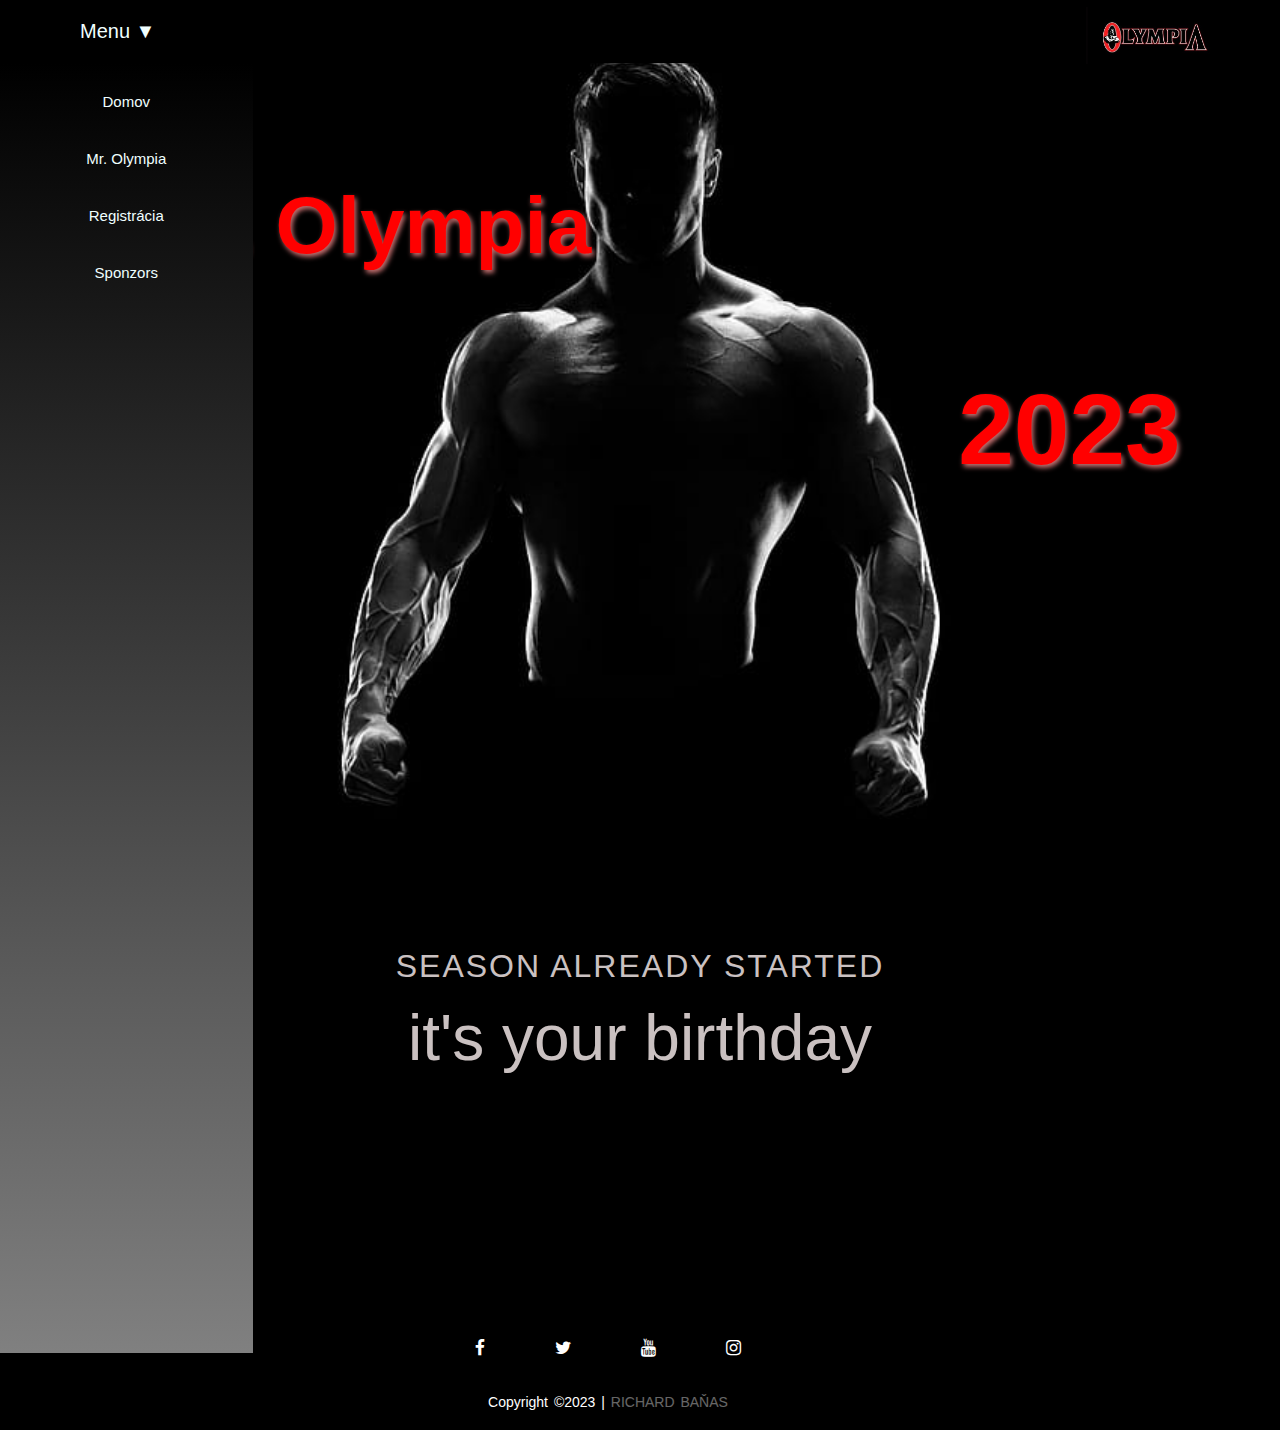
<file: index.html>
<!DOCTYPE html>
<html lang="sk">
<head>
    <meta charset="UTF-8">
    <meta http-equiv="X-UA-Compatible" content="IE=edge">
    <meta name="viewport" content="width=device-width, initial-scale=1.0">
    <link rel="stylesheet" href="css/Domov.css">
    <link rel="stylesheet" href="css/navigacia.css">
    <link rel="stylesheet" href="https://stackpath.bootstrapcdn.com/font-awesome/4.7.0/css/font-awesome.min.css">
    <link rel="icon" type="image/png" sizes="16x16" href="fotky/favicon-16x16.png">
    <title>Mr. Olympia</title>
</head>
<body>
    <header>
        <!--navigacia-->
        <ul>
            <a href="index.html"><img src="fotky/logo1.jpg" alt="logo olimpie" class="logo"></a>
            <li>
            <a href="index.html" class="home">Menu ▼ </a>
            <ul class="dropdown">
                <li><a href="index.html">Domov</a></li>
                <li><a href="mr.olympia.html">Mr. Olympia</a></li>
                <li><a href="kontakt.html">Registrácia</a></li>
                <li><a href="sponzor.html">Sponzors</a></li>
            </ul>
        </li>
        </ul>
    </header>

    <main>
        <!--uvodne nadpisi na hlavnej strane-->
       <section class="nadpis">
        <div>
            <h1 class="nadpis-1">Mr. Olympia</h1>
        </div>
        <div>
            <h1  class="nadpis-2">2023</h1>
        </div>
       </section>
       <!--odpocet-->
       <section class="sectino2">
        <div class="container">
            <h1 id="headline" class="od_nadpis">Next season</h1>
            <div id="countdown">
          <ul>
          <li><span id="days"></span> days</li>
          <li><span id="hours"></span> Hours</li>
          <li><span id="minutes"></span> Minutes</li>
          <li><span id="seconds"></span> Seconds</li>
          </ul>
           </div>
          
          <div id="content" class="emoji">
            <span>it's your birthday</span>
          </div>
       </section>
       <script src="javascript.js"></script>
    </main>
    <footer>
        <ul class="socials"> <!-- Responzivny Footer -->
            <li><a href="https://www.facebook.com/mrolympia" target="_blank"><i class="fa fa-facebook"></i></a></li>
            <li><a href="https://twitter.com/MrOlympiaLLC" target="_blank"><i class="fa fa-twitter"></i></a></li>
            <li><a href="https://www.youtube.com/watch?v=WgcWJ4HOVTw" target="_blank"><i class="fa fa-youtube"></i></a></li>
            <li><a href="https://www.instagram.com/mrolympiallc/" target="_blank"><i class="fa fa-instagram"></i></a></li>
        </ul>
        <p>copyright &copy;2023 | <span>Richard Baňas</span></p>
    </footer>
</body>
</html>
</file>
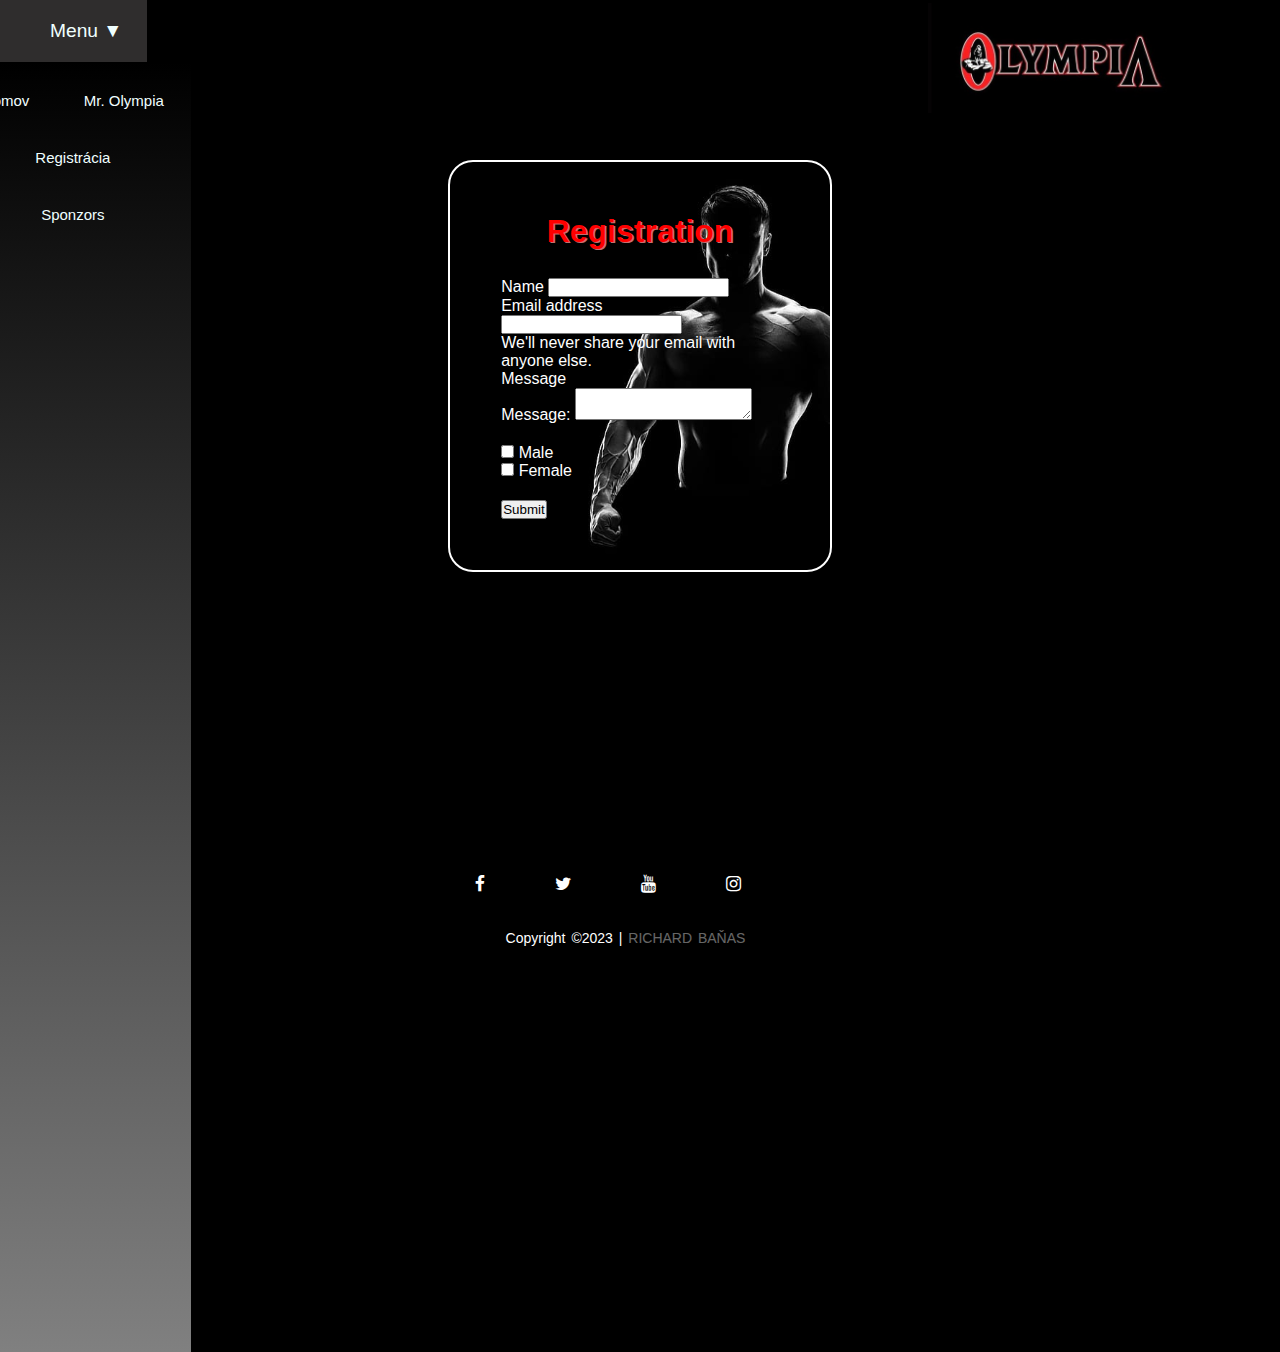
<file: kontakt.html>
<!DOCTYPE html>
<html lang="sk">
<head>
    <meta charset="UTF-8">
    <meta http-equiv="X-UA-Compatible" content="IE=edge">
    <meta name="viewport" content="width=device-width, initial-scale=1.0">
    <link rel="stylesheet" href="css/kontakt.css">
    <link rel="stylesheet" href="css/navigacia.css">
    <link href="https://cdn.jsdelivr.net/npm/bootstrap@5.3.0/dist/css/bootstrap.min.css" rel="stylesheet" integrity="sha384-9ndCyUaIbzAi2FUVXJi0CjmCapSmO7SnpJef0486qhLnuZ2cdeRhO02iuK6FUUVM" crossorigin="anonymous">
    <script src="https://cdn.jsdelivr.net/npm/@popperjs/core@2.11.8/dist/umd/popper.min.js" integrity="sha384-I7E8VVD/ismYTF4hNIPjVp/Zjvgyol6VFvRkX/vR+Vc4jQkC+hVqc2pM8ODewa9r" crossorigin="anonymous"></script>
<script src="https://cdn.jsdelivr.net/npm/bootstrap@5.3.0/dist/js/bootstrap.min.js" integrity="sha384-fbbOQedDUMZZ5KreZpsbe1LCZPVmfTnH7ois6mU1QK+m14rQ1l2bGBq41eYeM/fS" crossorigin="anonymous"></script>
    <script src="https://cdn.jsdelivr.net/npm/bootstrap@5.3.0/dist/js/bootstrap.bundle.min.js" integrity="sha384-geWF76RCwLtnZ8qwWowPQNguL3RmwHVBC9FhGdlKrxdiJJigb/j/68SIy3Te4Bkz" crossorigin="anonymous"></script>
    <link rel="stylesheet" href="https://stackpath.bootstrapcdn.com/font-awesome/4.7.0/css/font-awesome.min.css">
    <link rel="icon" type="image/png" sizes="16x16" href="fotky/favicon-16x16.png">
    <title>Mr. Olympia</title>
</head>
<body>
    <header>
      <!--navigacia-->
        <ul>
            <a href="index.html"><img src="fotky/logo1.jpg" alt="logo olimpie" class="logo1"></a>
            <li>
            <a href="" class="menu1">Menu ▼ </a>
            <ul class="dropdown1">
            <li><a href="index.html">Domov</a></li>
            <li><a href="mr.olympia.html">Mr. Olympia</a></li>
            <li><a href="kontakt.html">Registrácia</a></li>
            <li><a href="sponzor.html">Sponzors</a></li>
            </ul>
        </li>
        </ul>
    </header>

    <main>
      <!--registracny formular cez bootstrap-->
      <section><H1>Registration</H1>
        <div class="mb-3">
          <label for="exampleInputEmail1" class="form-label">Name</label>
          <input type="email" class="form-control" id="exampleInputEmail1" aria-describedby="emailHelp">
          <div id="emailHelp" class="form-text"></div>
        </div>
        <div class="mb-3">
          <label for="exampleInputEmail1" class="form-label">Email address</label>
          <input type="email" class="form-control" id="exampleInputEmail1" aria-describedby="emailHelp">
          <div id="emailHelp" class="form-text">We'll never share your email with anyone else.</div>
        </div>
        <label for="exampleInputEmail1" class="form-label">Message</label>
        <div class="input-group ">
          <span class="input-group-text">Message:</span>
          <textarea class="form-control text" aria-label="With textarea"></textarea>
        </div>
        <div class="form-check form-check-inline medzera">
          <input class="form-check-input" type="checkbox" id="inlineCheckbox1" value="option1">
          <label class="form-check-label" for="inlineCheckbox1">Male</label>
        </div>
        <div class="form-check form-check-inline">
          <input class="form-check-input" type="checkbox" id="inlineCheckbox2" value="option2">
          <label class="form-check-label" for="inlineCheckbox2">Female</label>
        </div>
        <div>
          <button type="submit" class="btn btn-primary">Submit</button>
        </div></section>
    </main>

    <footer>
      <ul class="socials"> <!-- Responzivny Footer -->
          <li><a href="https://www.facebook.com/mrolympia" target="_blank"><i class="fa fa-facebook"></i></a></li>
          <li><a href="https://twitter.com/MrOlympiaLLC" target="_blank"><i class="fa fa-twitter"></i></a></li>
          <li><a href="https://www.youtube.com/watch?v=WgcWJ4HOVTw" target="_blank"><i class="fa fa-youtube"></i></a></li>
          <li><a href="https://www.instagram.com/mrolympiallc/" target="_blank"><i class="fa fa-instagram"></i></a></li>
      </ul>
      <p>copyright &copy;2023 | <span>Richard Baňas</span></p>
  </footer>
</body>
</html>
</file>
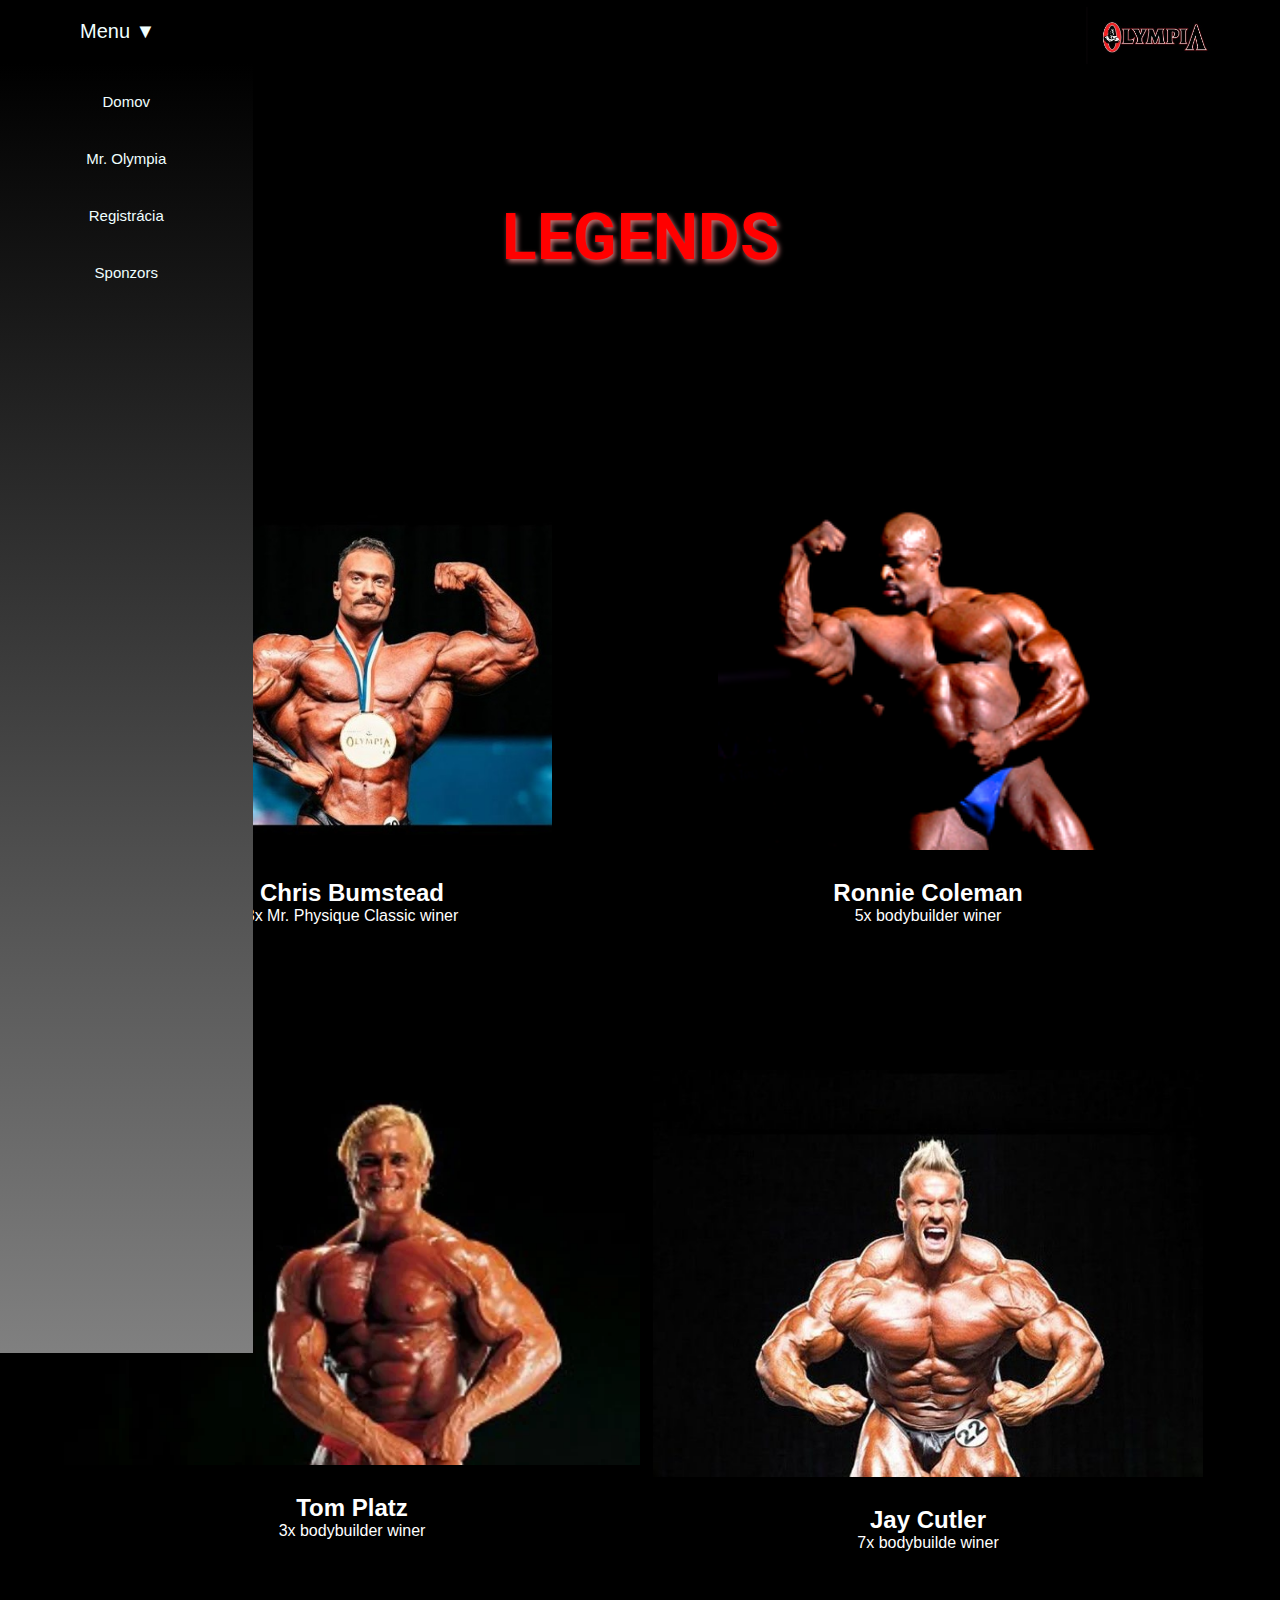
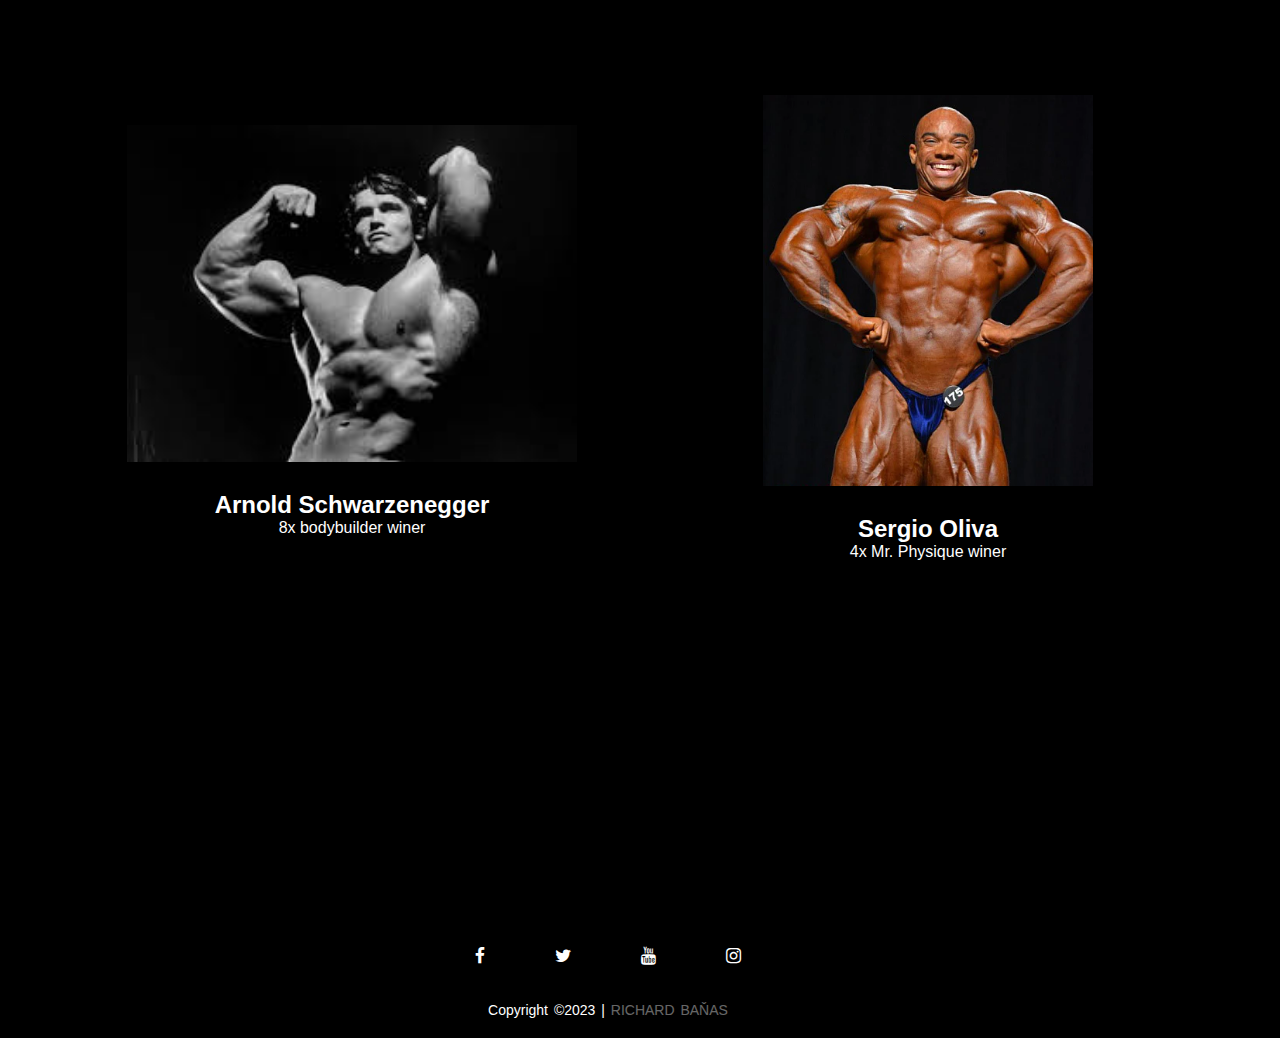
<file: mr.olympia.html>
<!DOCTYPE html>
<html lang="sk">
<head>
    <meta charset="UTF-8">
    <meta http-equiv="X-UA-Compatible" content="IE=edge">
    <meta name="viewport" content="width=device-width, initial-scale=1.0">
    <link rel="stylesheet" href="css/navigacia.css">
    <link rel="stylesheet" href="css/mr.olympia.css">
    <link rel="preconnect" href="https://fonts.googleapis.com">
    <link rel="preconnect" href="https://fonts.gstatic.com" crossorigin>
    <link href="https://fonts.googleapis.com/css2?family=Roboto:wght@900&display=swap" rel="stylesheet">
    <link rel="stylesheet" href="https://stackpath.bootstrapcdn.com/font-awesome/4.7.0/css/font-awesome.min.css">
    <link rel="icon" type="image/png" sizes="16x16" href="fotky/favicon-16x16.png">
        <title>Mr. Olympia</title>
</head>
<body>
    <header>
        <!--navigacia-->
        <ul>
            <a href="index.html"><img src="fotky/logo1.jpg" alt="logo olimpie" class="logo"></a>
            <li>
            <a href="index.html" class="home">Menu ▼ </a>
            <ul class="dropdown">
                <li><a href="index.html">Domov</a></li>
                <li><a href="mr.olympia.html">Mr. Olympia</a></li>
                <li><a href="kontakt.html">Registrácia</a></li>
                <li><a href="sponzor.html">Sponzors</a></li>
            </ul>
        </li>
        </ul>
    </header>

    <main>
        <!--zoznam legiend-->
        <H1>LEGENDS</H1>
        <section>
            <div class="vyherca">
                <img src="fotky/bumstead.jpg" class="bumstead" alt="">
                <div>
                    <h2>Chris Bumstead</h2>
                    <p>3x Mr. Physique Classic winer</p>
                </div>
            </div>
            <div class="vyherca">
                <img src="fotky/Ronnie_Coleman_8_x_Mr_Olympia_-_2009_-_5.png"  class="ronie" alt="">
                <div>
                    <h2>Ronnie Coleman</h2>
                    <p>5x bodybuilder winer</p>
                </div>
               
            </div>
            <div class="vyherca">
                <img src="fotky/platz.webp" class="platz" alt="">
                <div>
                    <h2>Tom Platz</h2>
                    <p>3x bodybuilder winer</p>
                </div> <div class="layer"></div>
            </div>
            <div class="vyherca posun1">
                <img src="fotky/Cutler.jpg" class="cutler"  alt="">
                <div>
                    <h2>Jay Cutler</h2>
                    <p>7x bodybuilde winer</p>
                </div>
            </div>
            <div class="vyherca">
                <img src="fotky/neger.jpg" class="neger" alt="">
                <div>
                    <h2>Arnold Schwarzenegger</h2>
                    <p>8x bodybuilder winer</p>
                </div> <div class="layer"></div>
            </div>
            <div class="vyherca posun1">
                <img src="fotky/Sergio-Oliva.webp" class="oliva" alt="">
                <div>
                    <h2>Sergio Oliva</h2>
                    <p>4x Mr. Physique winer</p>
                </div>
            </div>
        </section>
    </main>

    <footer>
        <ul class="socials"> <!-- Responzivny Footer -->
            <li><a href="https://www.facebook.com/mrolympia" target="_blank"><i class="fa fa-facebook"></i></a></li>
            <li><a href="https://twitter.com/MrOlympiaLLC" target="_blank"><i class="fa fa-twitter"></i></a></li>
            <li><a href="https://www.youtube.com/watch?v=WgcWJ4HOVTw" target="_blank"><i class="fa fa-youtube"></i></a></li>
            <li><a href="https://www.instagram.com/mrolympiallc/" target="_blank"><i class="fa fa-instagram"></i></a></li>
        </ul>
        <p>copyright &copy;2023 | <span>Richard Baňas</span></p>
    </footer>
</body>
</html>
</file>
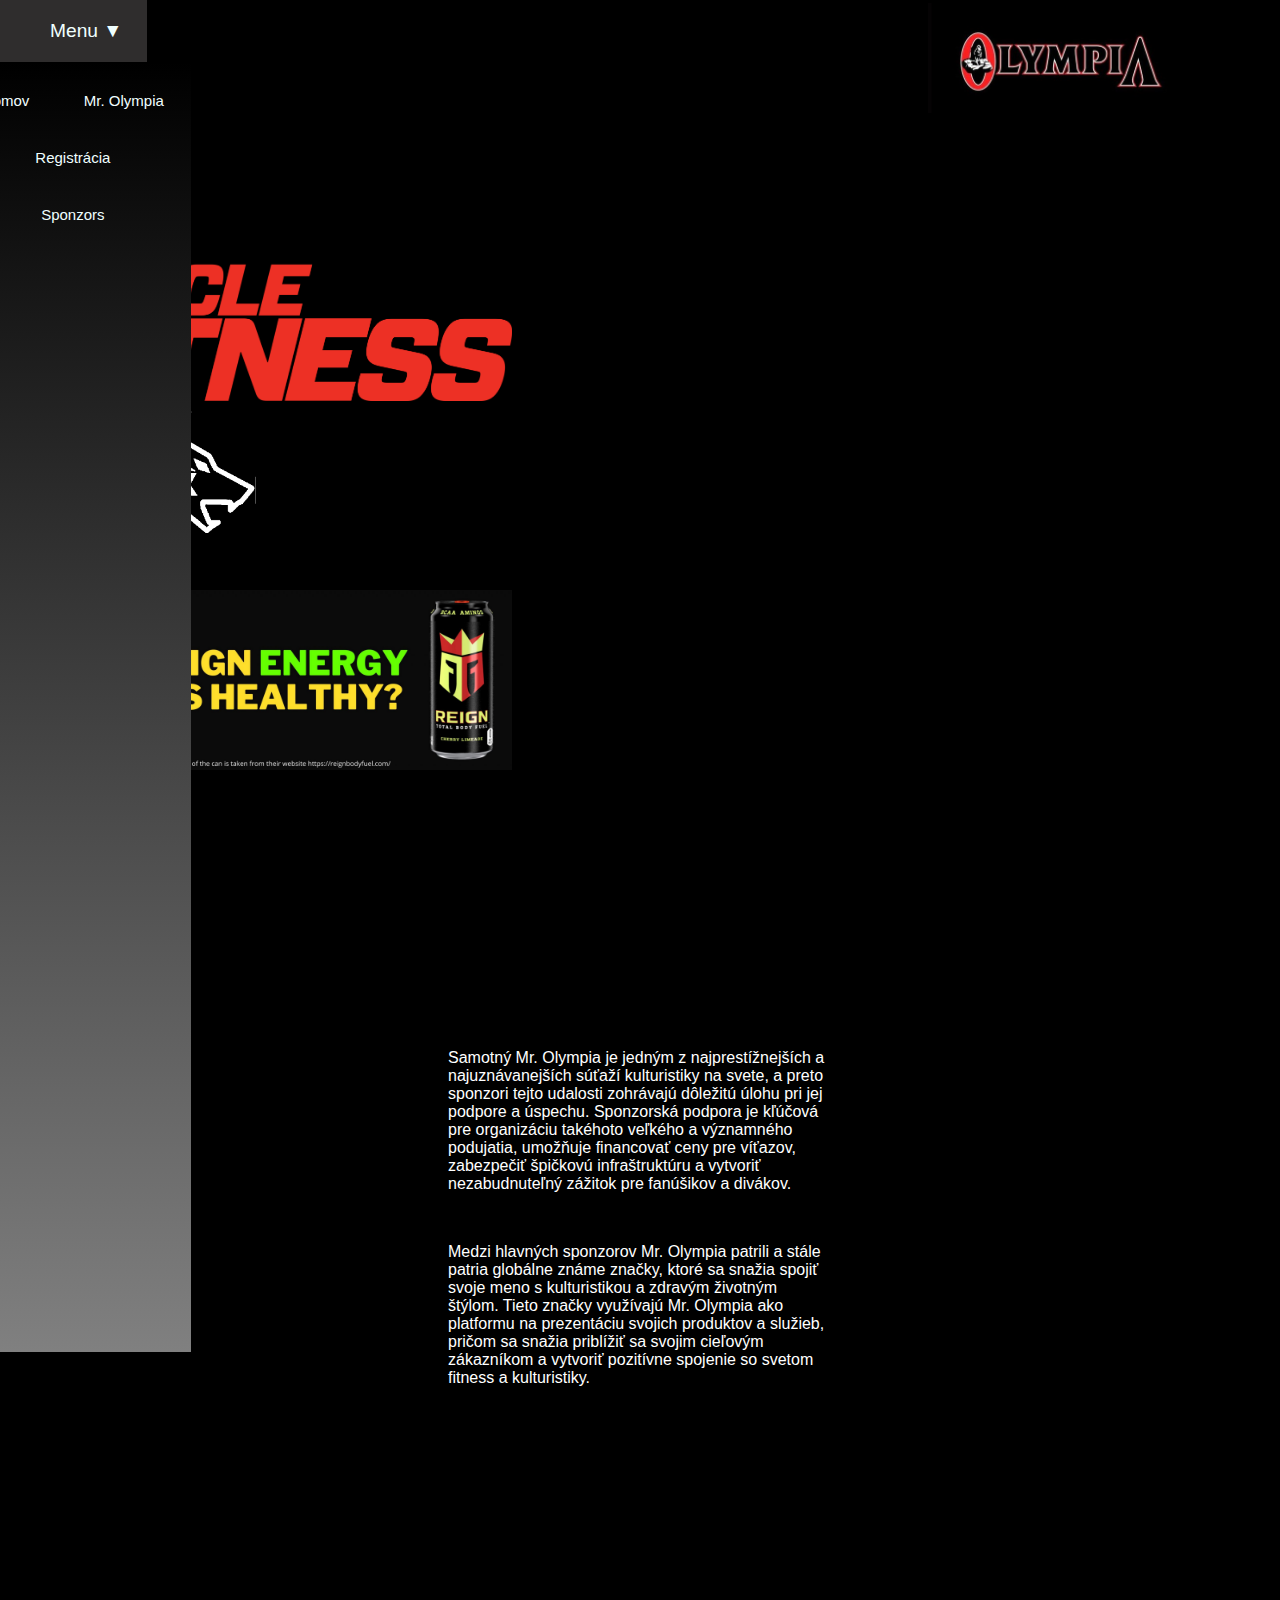
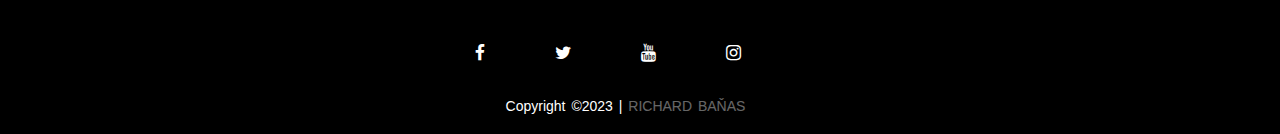
<file: sponzor.html>
<!DOCTYPE html>
<html lang="sk">
<head>
    <meta charset="UTF-8">
    <meta http-equiv="X-UA-Compatible" content="IE=edge">
    <meta name="viewport" content="width=device-width, initial-scale=1.0">
    <link rel="stylesheet" href="css/kontakt.css">
    <link rel="stylesheet" href="css/navigacia.css">
    <link href="https://cdn.jsdelivr.net/npm/bootstrap@5.3.0/dist/css/bootstrap.min.css" rel="stylesheet" integrity="sha384-9ndCyUaIbzAi2FUVXJi0CjmCapSmO7SnpJef0486qhLnuZ2cdeRhO02iuK6FUUVM" crossorigin="anonymous">
    <script src="https://cdn.jsdelivr.net/npm/@popperjs/core@2.11.8/dist/umd/popper.min.js" integrity="sha384-I7E8VVD/ismYTF4hNIPjVp/Zjvgyol6VFvRkX/vR+Vc4jQkC+hVqc2pM8ODewa9r" crossorigin="anonymous"></script>
<script src="https://cdn.jsdelivr.net/npm/bootstrap@5.3.0/dist/js/bootstrap.min.js" integrity="sha384-fbbOQedDUMZZ5KreZpsbe1LCZPVmfTnH7ois6mU1QK+m14rQ1l2bGBq41eYeM/fS" crossorigin="anonymous"></script>
    <script src="https://cdn.jsdelivr.net/npm/bootstrap@5.3.0/dist/js/bootstrap.bundle.min.js" integrity="sha384-geWF76RCwLtnZ8qwWowPQNguL3RmwHVBC9FhGdlKrxdiJJigb/j/68SIy3Te4Bkz" crossorigin="anonymous"></script>
    <link rel="stylesheet" href="https://stackpath.bootstrapcdn.com/font-awesome/4.7.0/css/font-awesome.min.css">
    <link rel="stylesheet" href="css/sponzor.css">
    <link rel="icon" type="image/png" sizes="16x16" href="fotky/favicon-16x16.png">
    <title>Mr. Olympia</title>
</head>
<body>
    <header>
      <!--navigacia-->
        <ul>
            <a href="index.html"><img src="fotky/logo1.jpg" alt="logo olimpie" class="logo1"></a>
            <li>
            <a href="" class="menu1">Menu ▼ </a>
            <ul class="dropdown1">
            <li><a href="index.html">Domov</a></li>
            <li><a href="mr.olympia.html">Mr. Olympia</a></li>
            <li><a href="kontakt.html">Registrácia</a></li>
            <li><a href="sponzor.html">Sponzors</a></li>
            </ul>
        </li>
        </ul>
    </header>

    <main>
      <!--carusel pomocou bootstrapu-->
      <div id="carouselExampleAutoplaying" class="carousel slide " data-bs-ride="carousel">
        <div class="carousel-inner ">
          <div class="carousel-item active ">
            <img src="fotky/sponzor1.png" class="d-block w-100 partner1 " alt="...">
          </div>
          <div class="carousel-item">
            <img src="fotky/c32c1f8340e46c4787c9116eee2c803b.jpeg" class="d-block w-100 partner2 " alt="...">
          </div>
          <div class="carousel-item ">
            <img src="fotky/partner3.jpg" class="d-block w-100 partner3" alt="...">
          </div>
        </div>
        <button class="carousel-control-prev" type="button" data-bs-target="#carouselExampleAutoplaying" data-bs-slide="prev">
          <span class="carousel-control-prev-icon" aria-hidden="true"></span>
          <span class="visually-hidden">Previous</span>
        </button>
        <button class="carousel-control-next" type="button" data-bs-target="#carouselExampleAutoplaying" data-bs-slide="next">
          <span class="carousel-control-next-icon" aria-hidden="true"></span>
          <span class="visually-hidden">Next</span>
        </button>
      </div>
      <!--text pod caruselom-->
      <div class="text">
          <div class="text1">Samotný Mr. Olympia je jedným z najprestížnejších a najuznávanejších súťaží kulturistiky na svete, a preto sponzori tejto udalosti zohrávajú dôležitú úlohu pri jej podpore a úspechu. Sponzorská podpora je kľúčová pre organizáciu takéhoto veľkého a významného podujatia, umožňuje financovať ceny pre víťazov, zabezpečiť špičkovú infraštruktúru a vytvoriť nezabudnuteľný zážitok pre fanúšikov a divákov.</div>
          <div>Medzi hlavných sponzorov Mr. Olympia patrili a stále patria globálne známe značky, ktoré sa snažia spojiť svoje meno s kulturistikou a zdravým životným štýlom. Tieto značky využívajú Mr. Olympia ako platformu na prezentáciu svojich produktov a služieb, pričom sa snažia priblížiť sa svojim cieľovým zákazníkom a vytvoriť pozitívne spojenie so svetom fitness a kulturistiky.</div>
        </div>
    </main>

    <footer>
      <ul class="socials"> <!-- Responzivny Footer -->
          <li><a href="https://www.facebook.com/mrolympia" target="_blank"><i class="fa fa-facebook"></i></a></li>
          <li><a href="https://twitter.com/MrOlympiaLLC" target="_blank"><i class="fa fa-twitter"></i></a></li>
          <li><a href="https://www.youtube.com/watch?v=WgcWJ4HOVTw" target="_blank"><i class="fa fa-youtube"></i></a></li>
          <li><a href="https://www.instagram.com/mrolympiallc/" target="_blank"><i class="fa fa-instagram"></i></a></li>
      </ul>
      <p>copyright &copy;2023 | <span>Richard Baňas</span></p>
  </footer>

  </body>
  </html>
</file>
<file: css/Domov.css>
*{
    padding: 0;
    margin: 0;
    font-family:'Franklin Gothic Medium', 'Arial Narrow', Arial, sans-serif;
}
body{
    background-color: black;
}

/*zakladnde css pre leyaut*/
main{
    padding-top: 330px;
    background-image: url(../fotky/jjj.jpg);
    height:  40vw;
    background-size: cover;
    background-repeat: no-repeat;
    margin-bottom: 600px;
}


.nadpis{
    margin-bottom: 70%;
    color: red;
    margin-left: 10%;
    font-size: 30px;
    margin-top: -200px;
    text-shadow: rgb(196, 112, 112) 2px 3px 5px ;
}



/*odpocet*/

.container{ 
    padding-top: 100px;
    color: #cac1c1;
    text-align: center;
}
.od_nadpis{
    font-weight: normal;
    letter-spacing: .125rem;
    text-transform: uppercase;
}

.sectino2 li{
    font-size: 1.5rem;
    list-style-type:none ;
    padding: 1em;
    text-transform: uppercase;
}

li span{
    display: block;
    font-size: 4.5rem;

}

.emoji{
    display: none;
    padding: 1rem;
}

.emoji span{
    font-size: 4rem;
    padding: 0 .5rem;
}

/*zlomy*/

@media (min-width:750px) {
    .nadpis{
       font-size: 50px;
       margin-left: 3%;
    }

    .container{
        margin-top: -25%;
    }
    main{
        margin-bottom: 450px;
    }
    
}

@media (min-width:950px){
    .nadpis-2{
        float: right;
        margin-top: 100px;
        margin-right: 8%;
        font-size: 100px;
    }

    .nadpis-1{
        font-size: 80px;
        margin-top: 50px;
        margin-left: 8%;
    }

    .container{
        padding-top: 100px;
    }

}

/*footer*/
footer{
    position: relative;
    bottom: 0;
    left: 0;
    right: 0;
    background: #111;
    height: auto;
    width: 95vw;
    font-family: "Open Sans";
    padding-top: 40px;
    color: #fff;
}
.socials{
    list-style: none;
    display: flex;
    align-items: center;
    justify-content: center;
    margin: 0.5rem 0 1rem 0;
}
.socials li{
    margin: 0 10px;
}
.socials a{
    text-decoration: none;
    color: #fff;
}
.socials a i{
    font-size: 1.1rem;
    transition: color .4s ease;

}
.socials a:hover i{
    color: red;
}

footer{
    background: #000;
    width: 95vw;
    padding: 20px 0;
    text-align: center;
}
footer p{
    font-size: 14px;
    word-spacing: 2px;
    text-transform: capitalize;
}
footer span{
    text-transform: uppercase;
    opacity: .4;
    font-weight: 200;
}
</file>
<file: css/navigacia.css>
header{
    width: 100%;
    position: absolute;
}

ul{
    list-style: none;
    background-color: black !important;
}

.home{
    padding-left: 50px;
    background-color: none;
    font-size: 15px;
}

.home:hover{
    background-color: black !important;
}

ul li{
    display: inline-block;
    position: relative;
}

ul li a{
    display: block;
    padding: 20px 25px;
    color: azure;
    text-decoration: none;
    text-align: center;
    font-size: 15px;
}

ul li ul.dropdown li{
    display: block;
}

ul li ul.dropdown{
    padding-top: 10px;
    width:140%;
    height: 100vw;
    background-color: black;
    position: absolute;
    z-index: 999;
    display: none;
}

ul li a:hover{
    background-color: rgba(113, 108, 108, 0.414) ;
}

ul li:hover ul.dropdown{
    display: block;}

.logo{
    width: 100px !important;
    float: right;
    margin-top: 7px;
    padding-right: 5%;
    }

/*zlomy*/
@media (min-width:750px){
    .home{
        padding-left: 80px;
        font-size: 20px;
    }

    ul li ul.dropdown{
        background-image: linear-gradient(black, gray);
    }
    .logo{
        width: 130px !important; 
    }
}
</file>
<file: css/kontakt.css>
*{
    padding: 0;
    margin: 0;
    font-family:'Franklin Gothic Medium', 'Arial Narrow', Arial, sans-serif;
}


/*zakladnde css pre leyaut*/
body{
    background-color: black !important;
    color: white !important;
}

section{
    margin: 0 12%;
    padding: 4% ;
    border-radius: 25px;
    background: url(../fotky/jjj.jpg);
    background-size: cover;
    border: 2px solid white;
    background-position: 45%;
}

main{
    padding-top: 10rem;
    padding-bottom: 20%;
}

/*oprava navigacie*/
.logo1{
    width: 120px;
    float: right;
    margin-top: 3px;
    padding-right: 8%;
}

.menu1{
    padding-left: 13.5px;
    background-color: none;
    font-size: 0.9rem;
}

ul li ul.dropdown1{
    text-align: center;
    margin-left: -60px;
    padding-top: 10px;
    width:200%;
    height: 100vw;
    background-color: black;
    position: absolute;
    z-index: 999;
    display: none;
}
ul li:hover ul.dropdown1{
    display: block;}

ul li ul.dropdown li{
        display: block;
    }
    
.home1:hover{
        background-color: black !important;
    }
@media (min-width:750px){
    section{
        margin: 0% 35%;
        background-position: 10%;
        }


    ul li ul.dropdown1{
        background-image: linear-gradient(black, gray);
        width:160%;
        margin-left: -45px;
        padding-top: 10px;
    }

    .menu1{
        font-size: 1.2rem;
        padding-left: 50px;
    }

    .logo1{
        width:  250px;
    }
   
}

@media (max-width:750px){
    ul li ul.dropdown1{
        height: 280px;
    }
}

/*formular*/
.text{
    max-height: 100px;
}

.form-text{
    color: white !important;
}


.medzera{
    margin-top: 20px !important;
}

.btn-primary{
    margin-top: 20px;
}

h1{
    font-size: 200% !important;
    padding-bottom: 10%;
    text-align: center;
    margin: 0 auto;
    color: red !important;
    text-shadow: rgb(196, 112, 112) 1.5px 0.5px  ;}


/*footer*/
footer{
    position: relative;
    bottom: 0;
    left: 0;
    right: 0;
    background: #111;
    height: auto;
    width: 95vw;
    font-family: "Open Sans";
    padding-top: 40px;
    color: #fff;
}
.socials{
    list-style: none;
    display: flex;
    align-items: center;
    justify-content: center;
    margin: 0.5rem 0 1rem 0;
}
.socials li{
    margin: 0 10px;
}
.socials a{
    text-decoration: none;
    color: #fff;
}
.socials a i{
    font-size: 1.1rem;
    transition: color .4s ease;

}
.socials a:hover i{
    color: red;
}

footer{
    background: #000;
    width: 95vw;
    padding: 20px 0;
    text-align: center;
}
footer p{
    font-size: 14px;
    word-spacing: 2px;
    text-transform: capitalize;
    margin-left: 35px;
}
footer span{
    text-transform: uppercase;
    opacity: .4;
    font-weight: 200;
}
</file>
<file: css/mr.olympia.css>
*{
    padding: 0;
    margin: 0;
    font-family:'Franklin Gothic Medium', 'Arial Narrow', Arial, sans-serif;
}

/*zakladnde css pre leyaut*/
body{
    background-color: black;
    color: white;
}

h1{
    font-size: 4rem;
    font-family: 'Roboto', sans-serif;
    color: red;
    text-shadow: rgb(196, 112, 112) 2px 3px 5px ;
    padding-top: 200px;
    text-align: center;
    margin: 0 auto;
    font-weight: bold;
}

main{
    padding-bottom: 150px;
}

section{
    padding-top: 150px;     /*nastavenie sekcie */
    text-align: center;
    margin: 0 auto;
}

/*css pre rozlozenie sutaziacich*/
.bumstead{
    width: 230px;
}

.vyherca{
    padding-bottom: 30%;
    position: relative;
    overflow: hidden;
    border-radius: 8px;
    cursor: pointer;
}

.ronie{
    padding-bottom: 25px;
}

.platz{
    width: 300px;
    padding-bottom: 25px;

}
.cutler{
    width: 300px;
    padding-bottom: 25px;
}

.neger{
    padding-bottom: 25px;
}
.oliva{
    width: 200px;
    padding-bottom: 25px;
}

/*rozlozenie vyhercov po zlome s pomocou grifu*/
@media (min-width:1000px){
    section{
        padding-top: 200px;
        display: grid;
        grid-template-rows:  1fr 1fr 1fr;  
        grid-template-columns: 1fr 1fr;       
        margin: 0 5%;
    }
}

/*zvečenie obrazkov od určitého zlomu*/
@media (min-width:750px){
    .bumstead{               
        width: 400px;
    }

    .ronie{
        width: 420px;
    } 
    .platz{
        width: 650px;
    }
    .cutler{
        width: 550px;
    }

    .posun1{
        margin-top: -30px;
    }
    .neger{
        width: 450px;
    }
    .oliva{
        width: 330px;
    }
}
/*footer*/
footer{
    position: relative;
    bottom: 0;
    left: 0;
    right: 0;
    background: #111;
    height: auto;
    width: 95vw;
    font-family: "Open Sans";
    padding-top: 40px;
    color: #fff;
}
.socials{
    list-style: none;
    display: flex;
    align-items: center;
    justify-content: center;
    margin: 0.5rem 0 1rem 0;
}
.socials li{
    margin: 0 10px;
}
.socials a{
    text-decoration: none;
    color: #fff;
}
.socials a i{
    font-size: 1.1rem;
    transition: color .4s ease;

}
.socials a:hover i{
    color: red;
}

footer{
    background: #000;
    width: 95vw;
    padding: 20px 0;
    text-align: center;
}
footer p{
    font-size: 14px;
    word-spacing: 2px;
    text-transform: capitalize;
}
footer span{
    text-transform: uppercase;
    opacity: .4;
    font-weight: 200;
}

@media (max-width:750px){
    footer{
        width: 90vw;
        text-align: center;         /*zlom pre footer kvôli responzivite*/
        margin: 0 auto;
    }
}
</file>
<file: css/sponzor.css>
*{
    padding: 0;
    margin: 0;
    font-family:'Franklin Gothic Medium', 'Arial Narrow', Arial, sans-serif;
}

/*fixnuta navigacia od budstrepu*/
.logo1{
    width: 120px;
    float: right;
    margin-top: 3px;
    padding-right: 8%;
}

.menu1{
    padding-left: 13.5px;
    background-color: none;
    font-size: 0.9rem;
}

ul li ul.dropdown1{
    text-align: center;
    margin-left: -60px;
    padding-top: 10px;
    width:200%;
    height: 100vw;
    background-color: black;
    position: absolute;
    z-index: 999;
    display: none;
}
ul li:hover ul.dropdown1{
    display: block;}

ul li ul.dropdown li{
        display: block;
    }
    
.home1:hover{
        background-color: black !important;
    }
@media (min-width:750px){
    section{
        margin: 0% 35%;
        background-position: 10%;
        }


    ul li ul.dropdown1{
        background-image: linear-gradient(black, gray);
        width:160%;
        margin-left: -45px;
        padding-top: 10px;
    }

    .menu1{
        font-size: 1.2rem;
        padding-left: 50px;
    }

    .logo1{
        width:  250px;
    }

    }


/*nastavenia mainu a caruselu*/
main{
    padding-top: 60%;
    padding-bottom: 100%;
}

.text{
    margin: 40% 15% 60% 15%;
    text-align: initial;
}

@media (min-width:750px){
    main{
        padding-top: 20%;
        padding-bottom: 20%;
    }

    .text{
        margin: 20% 35% 15% 35%;
        text-align: initial;
    }
}

/*css pre sponzorov v caruzeli*/
.partner1{
    margin: 0 auto;
    text-align: center;
    width: 40% !important;
}

.partner2{
    text-align: center;
    margin: 0 auto;
   width: 20% !important;
}

.partner3{
    text-align: center;
    margin: 0 auto;
    width: 40% !important;
}

.text1{
    padding-bottom: 50px;
}

/*footer*/
footer{
    position: relative;
    bottom: 0;
    left: 0;
    right: 0;
    background: #111;
    height: auto;
    width: 95vw;
    font-family: "Open Sans";
    padding-top: 40px;
    color: #fff;
}
.socials{
    list-style: none;
    display: flex;
    align-items: center;
    justify-content: center;
    margin: 0.5rem 0 1rem 0;
}
.socials li{
    margin: 0 10px;
}
.socials a{
    text-decoration: none;
    color: #fff;
}
.socials a i{
    font-size: 1.1rem;
    transition: color .4s ease;

}
.socials a:hover i{
    color: red;
}

footer{
    background: #000;
    width: 95vw;
    padding: 20px 0;
    text-align: center;
}
footer p{
    font-size: 14px;
    word-spacing: 2px;
    text-transform: capitalize;
    margin-left: 35px;
}
footer span{
    text-transform: uppercase;
    opacity: .4;
    font-weight: 200;
}
</file>
